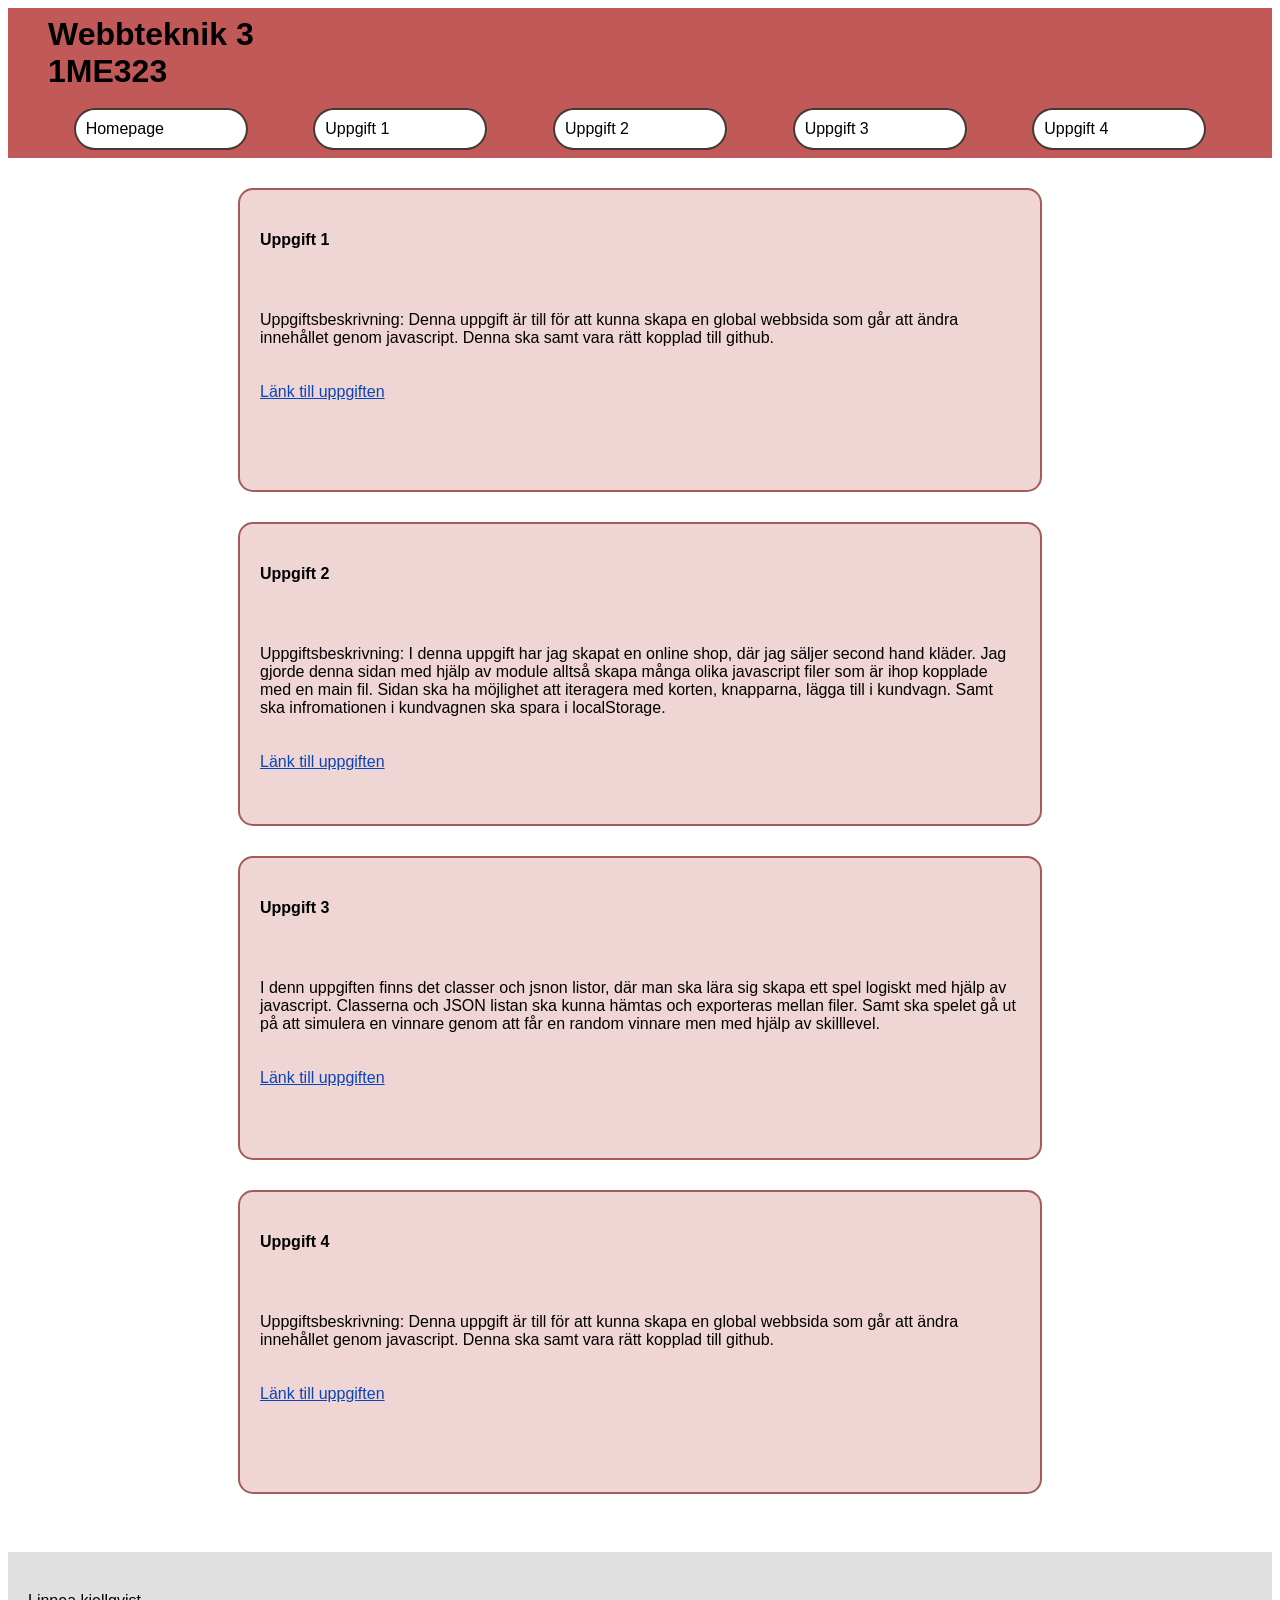
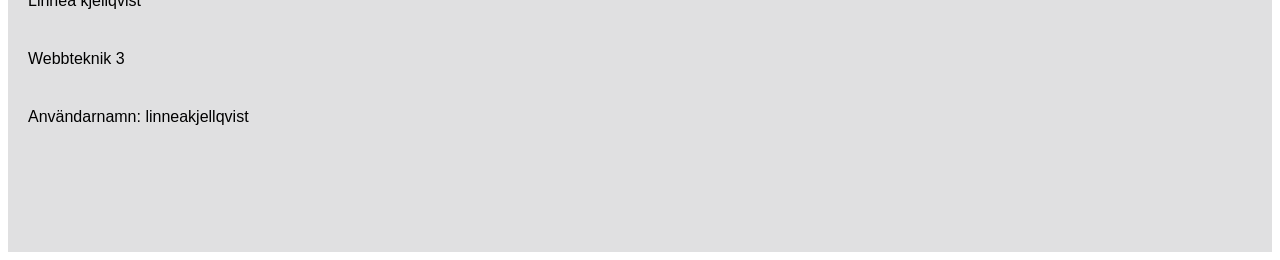
<file: index.html>
<!DOCTYPE html>
<html lang="sv">
<head>
    <meta charset="UTF-8">
    <meta name="viewport" content="width=device-width, initial-scale=1.0">
    <script type="module" src="första.js"></script>
    <link rel="stylesheet" href="style.css">
    <link rel="stylesheet" href="main.css">
    <title>Document</title>
</head>
<body>
<header>
    <div id="head">
    <h1> Webbteknik 3 <br> 1ME323</h1>
    </div>
    <nav >
        <ul id="global">
            <li id="homepage"><a href="index.html">Homepage</a></li>
        </ul>
        </nav>
    </header>
    <section id="kort">

    </section>
    <br>
    <footer id="info">
        <p>Linnea kjellqvist</p>
        <p>Webbteknik 3</p>
        <p>Användarnamn: linneakjellqvist</p>
    </footer>
</body>
</html>
</file>
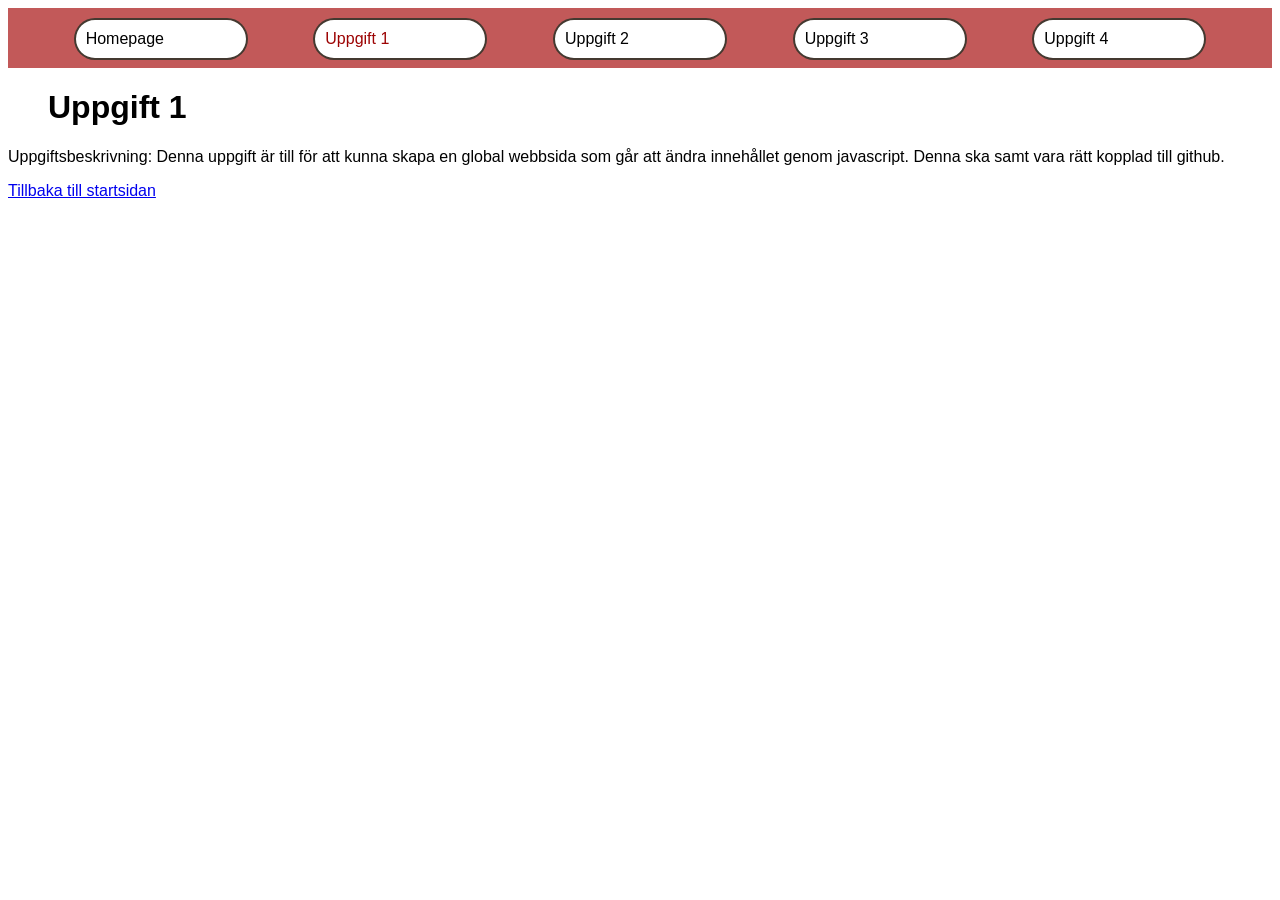
<file: assignment1/uppgift1.html>
<!DOCTYPE html>
<html lang="sv">
<head>
    <meta charset="UTF-8">
    <meta name="viewport" content="width=device-width, initial-scale=1.0">
    <script type="module" src="uppgift1.js"></script>
    <link rel="stylesheet" href="../style.css" >
    <title>Document</title>
</head>
<body>
    <header>
        <nav >
            <ul id="global">
                <li><a href="../index.html">Homepage</a></li>
            </ul>
        </nav>
    </header>
<div id="uppgift">
</div>
</body>
</html>
</file>
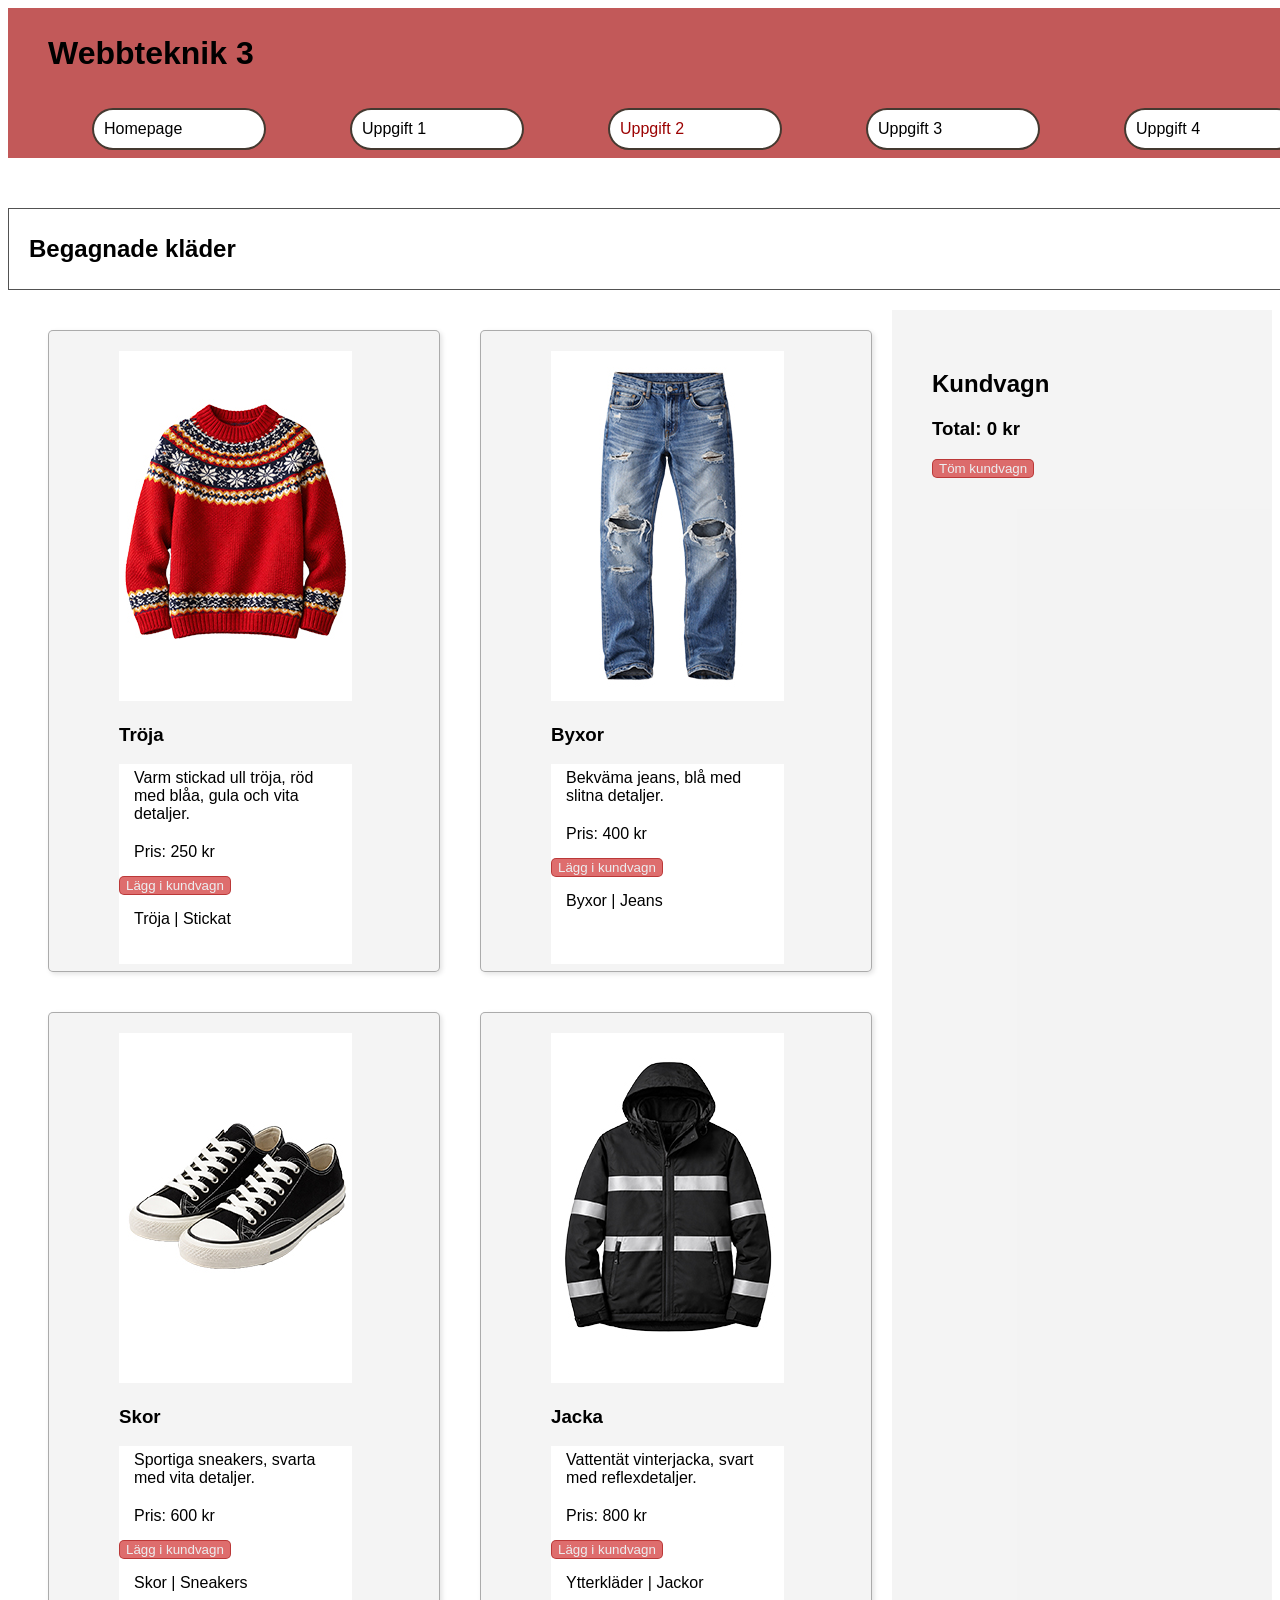
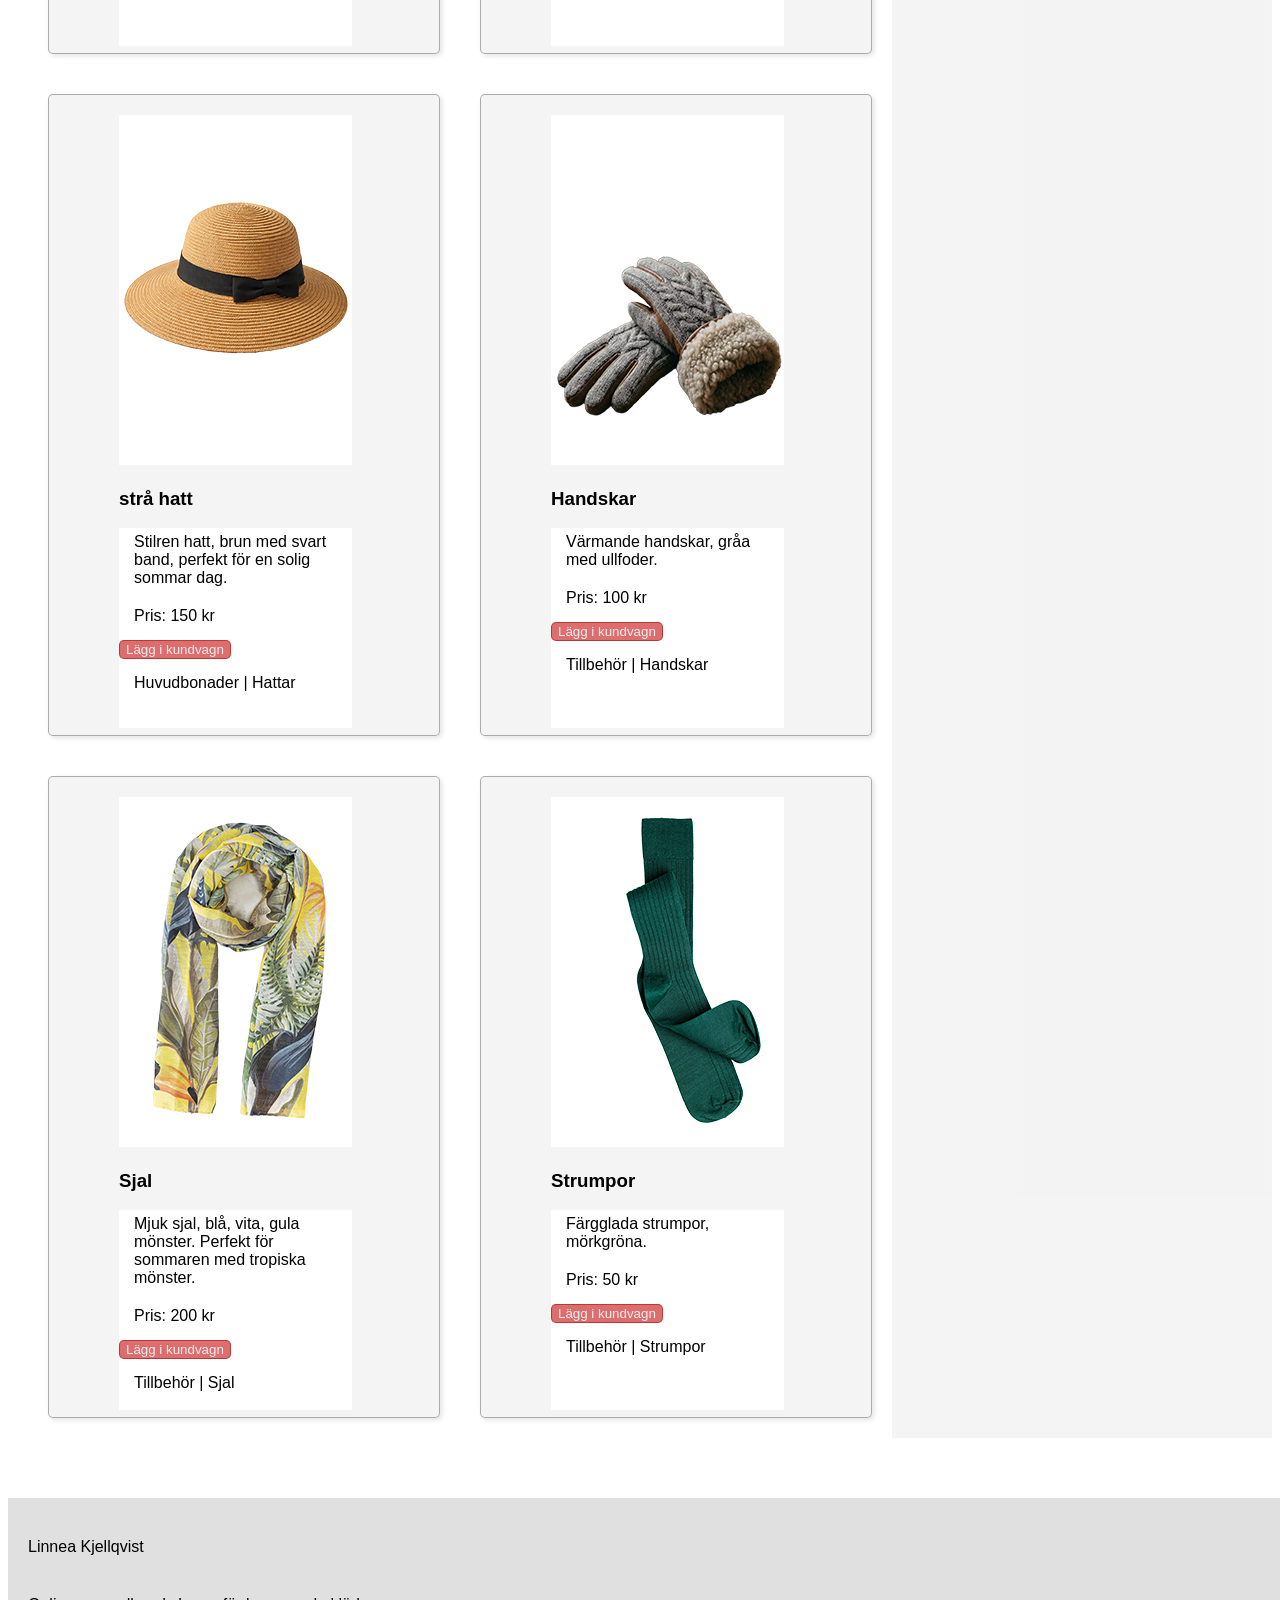
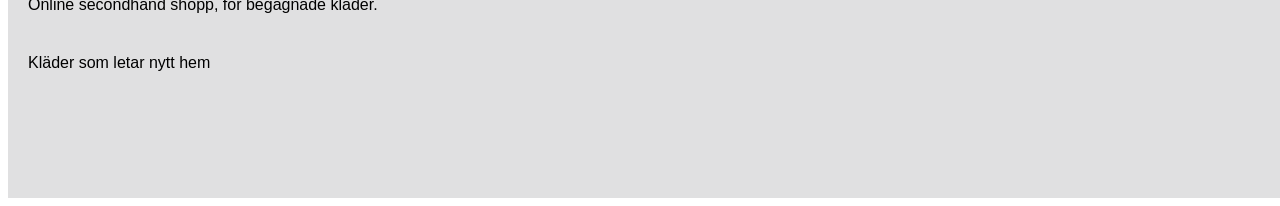
<file: assignment2/uppgift2.html>
<!DOCTYPE html>
<html lang="en">
<head>
    <meta charset="UTF-8">
    <meta name="viewport" content="width=device-width, initial-scale=1.0">
    <script type="module" src="main.js"></script>
    <link rel="stylesheet" href="../style.css">
    <link rel="stylesheet" href="uppgift2.css">
  
    
    <title>Document</title>
</head>
<body>
    <header>
        <div id="head">
            <h1>Webbteknik 3</h1>
        </div>
        <nav >
            <ul id="global">
                <li><a href="../index.html">Homepage</a></li>
            </ul>
        </nav>
        <div id="huvud">
        <h2>Begagnade kläder</h2>
        </div>
        </header>
     <main id="main">
        <section id="kort">
            </section>
        <aside id="filter">
            <h2>Kundvagn</h2>
        <div id="kundvagn">
                
        </div>
        <div>
        <h3 id="total">Totalt: 0</h3>
        </div>
        <div id="remove">
        </div>
        </aside>
    </main>
        <footer>
            <p>Linnea Kjellqvist</p>
            <p>Online secondhand shopp, för begagnade kläder.
            </p>
            <p>Kläder som letar nytt hem</p>
        </footer>
</body>
</html>
</file>
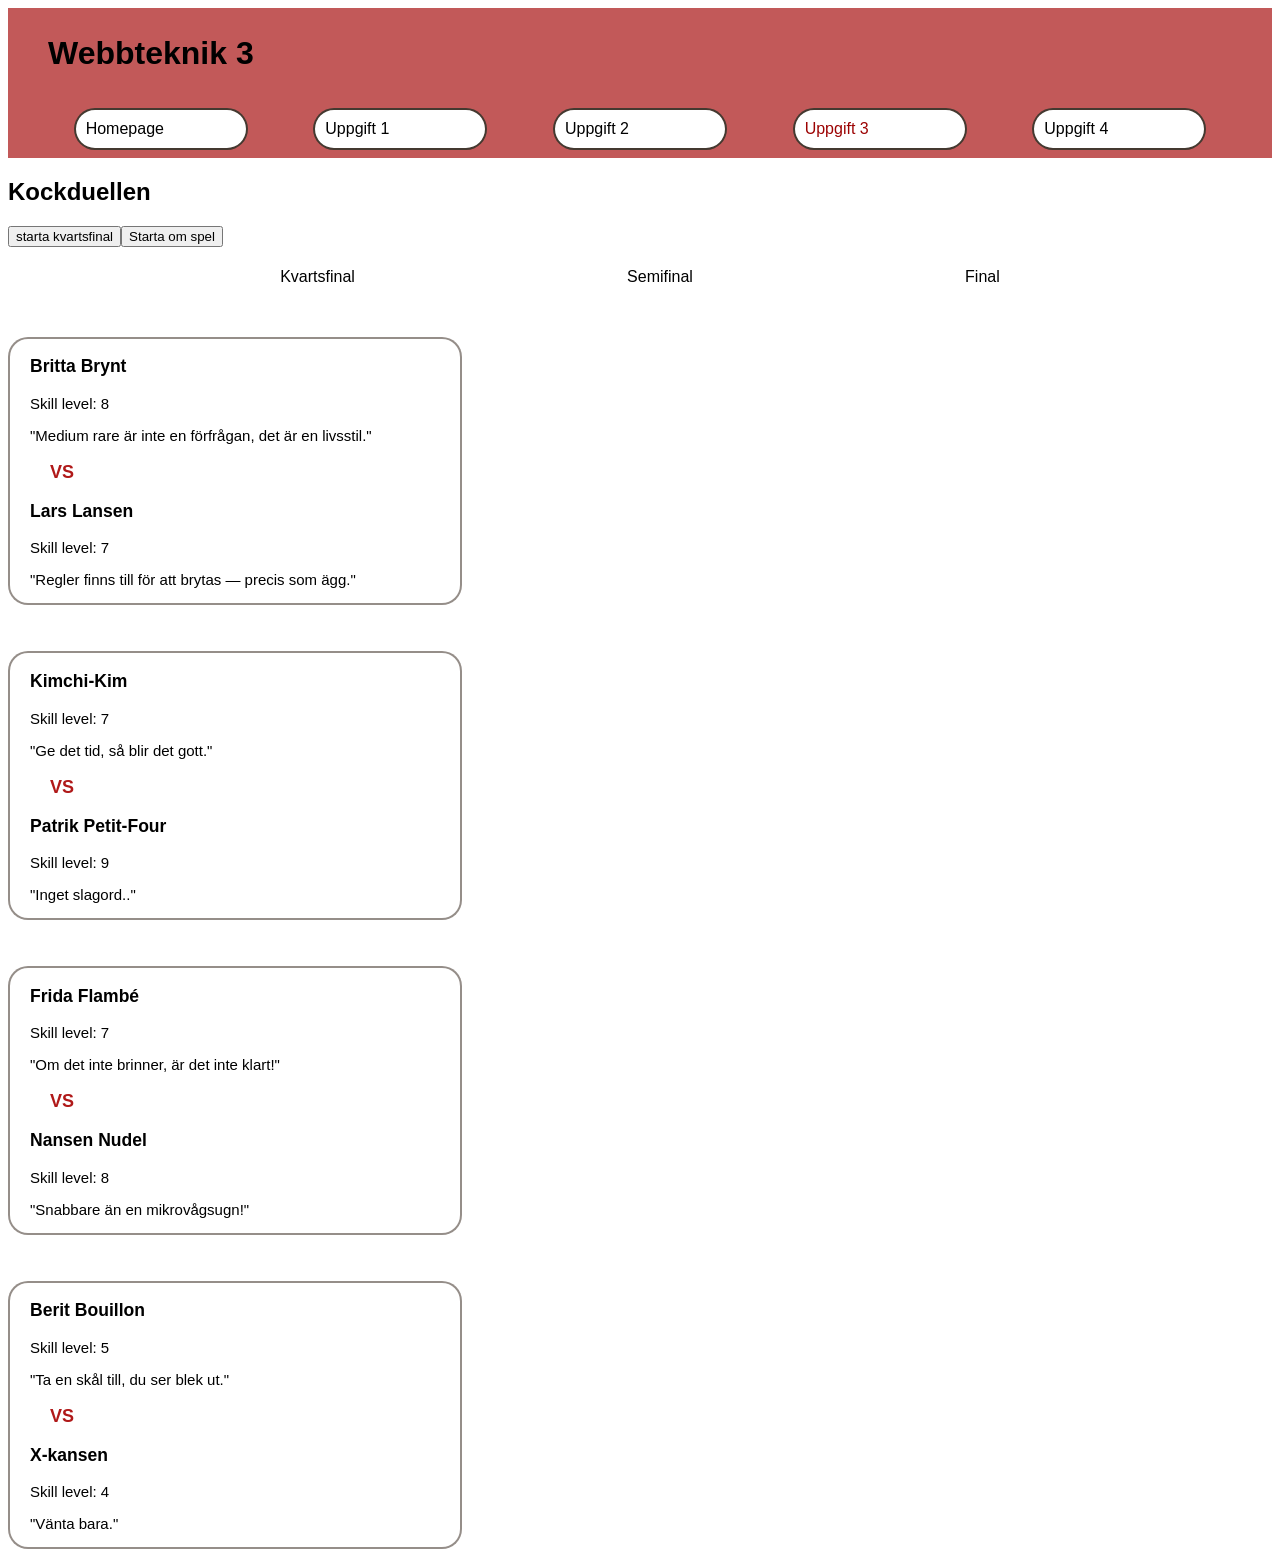
<file: assignment3/uppgift3.html>
<!DOCTYPE html>
<html lang="en">

<head>
    <meta charset="UTF-8">
    <meta name="viewport" content="width=device-width, initial-scale=1.0">
    <script type="module" src="main.js"></script>
    <link rel="stylesheet" href="uppgift3.css">
    <link rel="stylesheet" href="../style.css">
    <title>Document</title>
</head>

<body>
    <header>
        <div id="head">
            <h1>Webbteknik 3</h1>
        </div>
        <nav>
            <ul id="global">
                <li><a href="../index.html">Homepage</a></li>
            </ul>
        </nav>
        <h2>Kockduellen</h2>
    </header>


    <div id="buttons">

    </div>
    <nav id="final">
        <ul>
            <li>Kvartsfinal</li>
            <li>Semifinal</li>
            <li>Final</li>
        </ul>
    </nav>
    <section class="spelplanen">

        </div>
    </section>
</body>

</html>
</file>
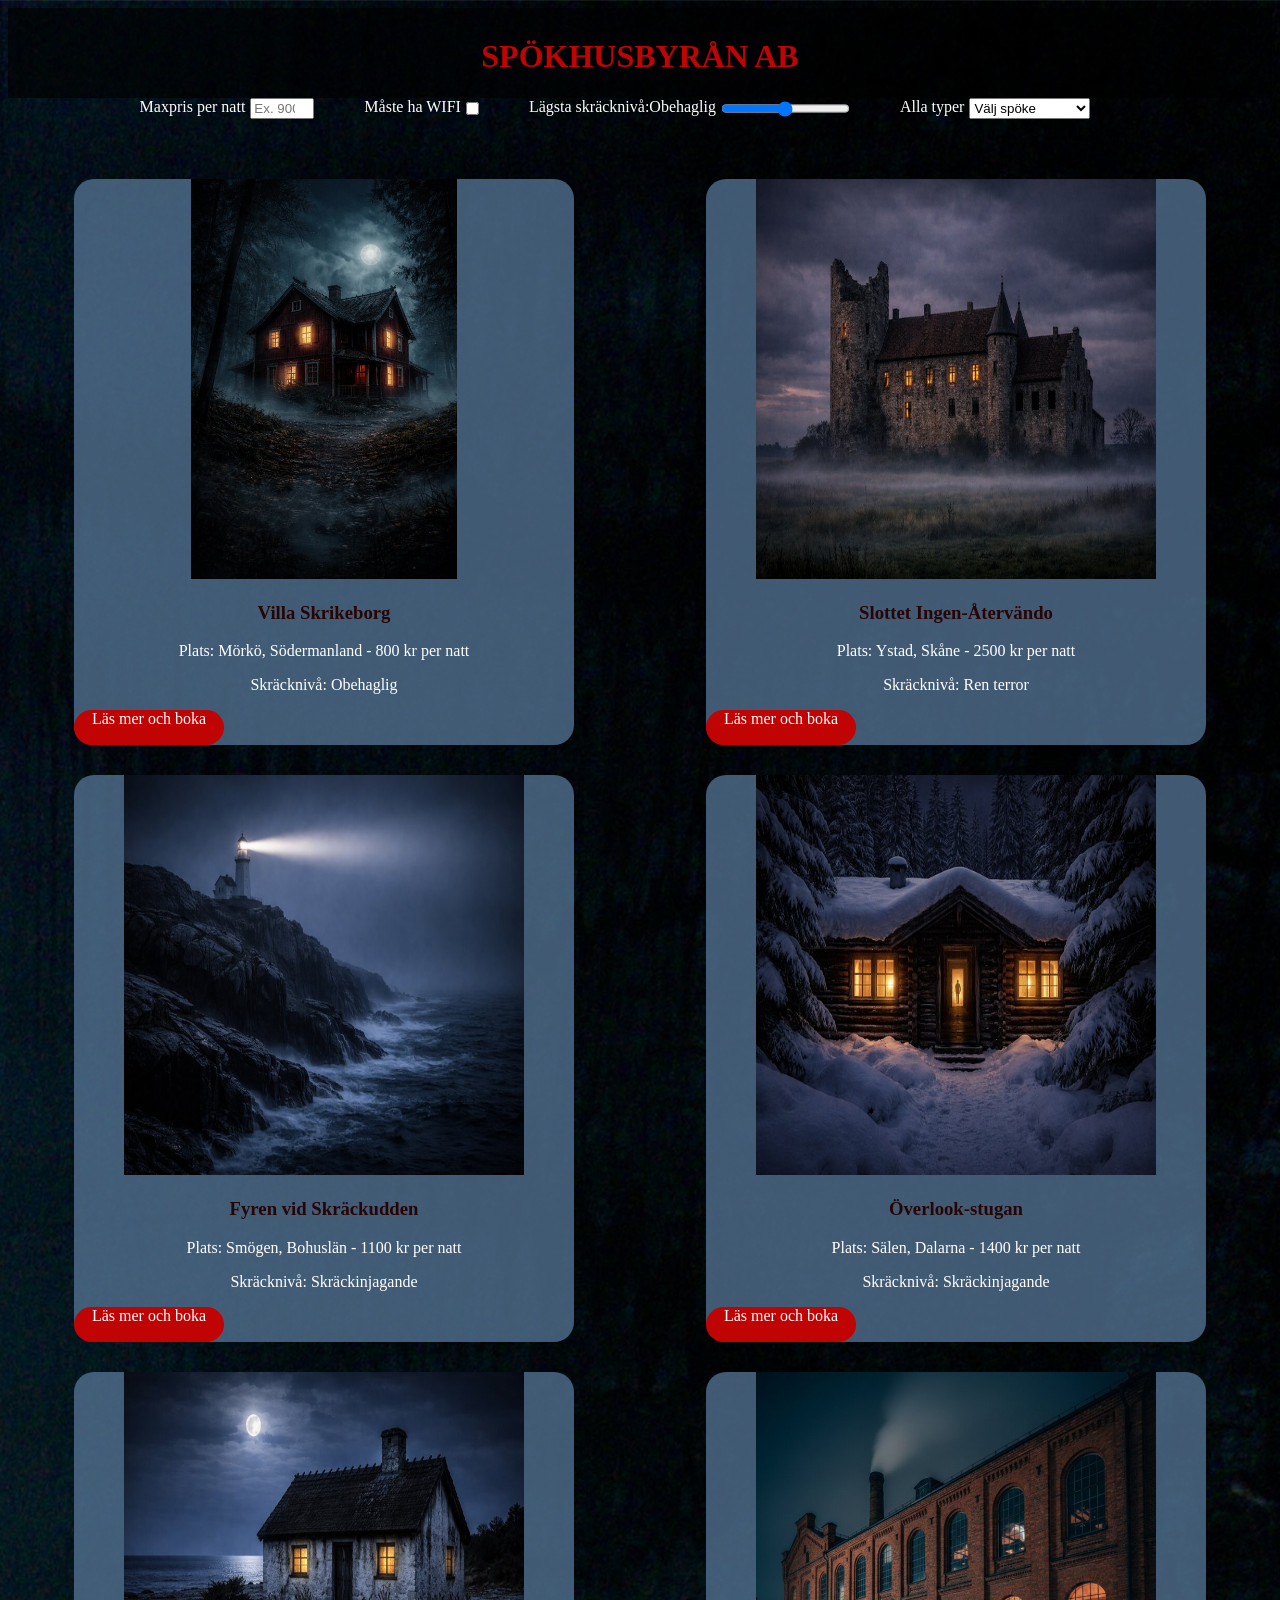
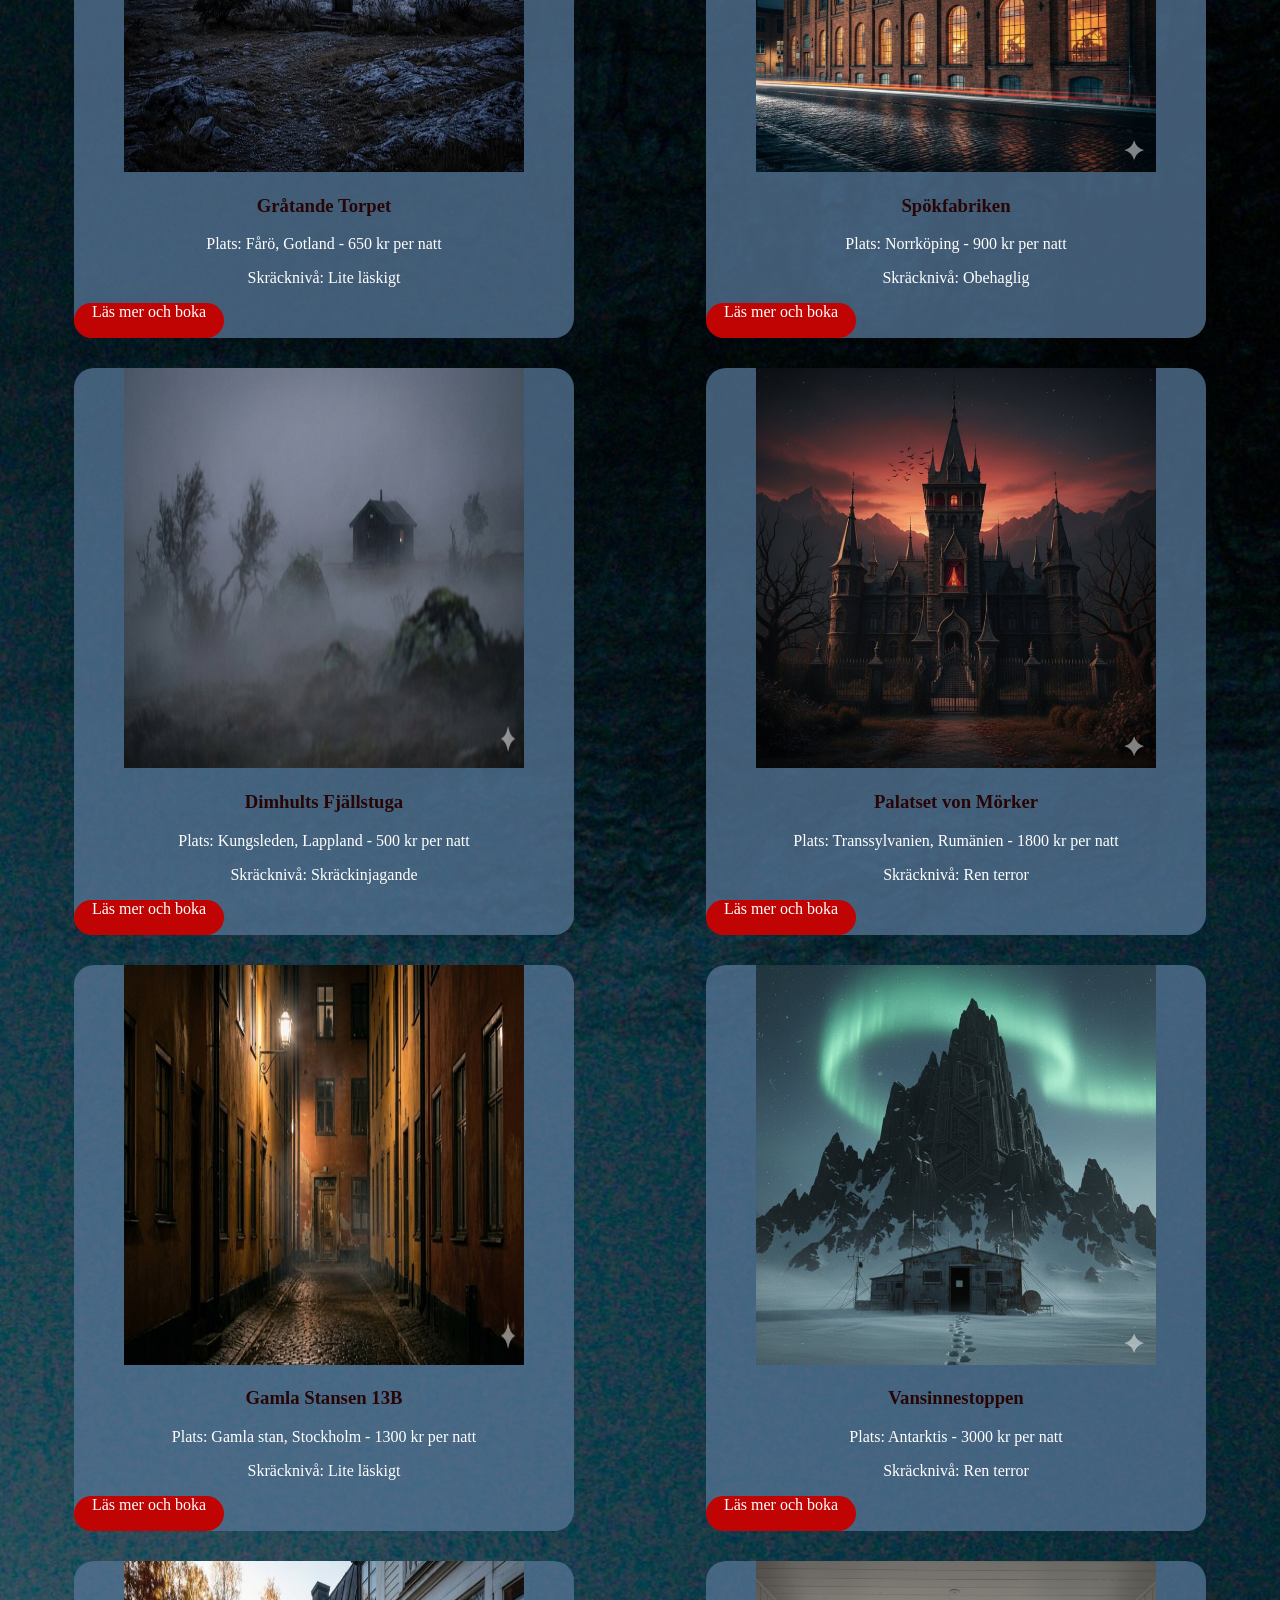
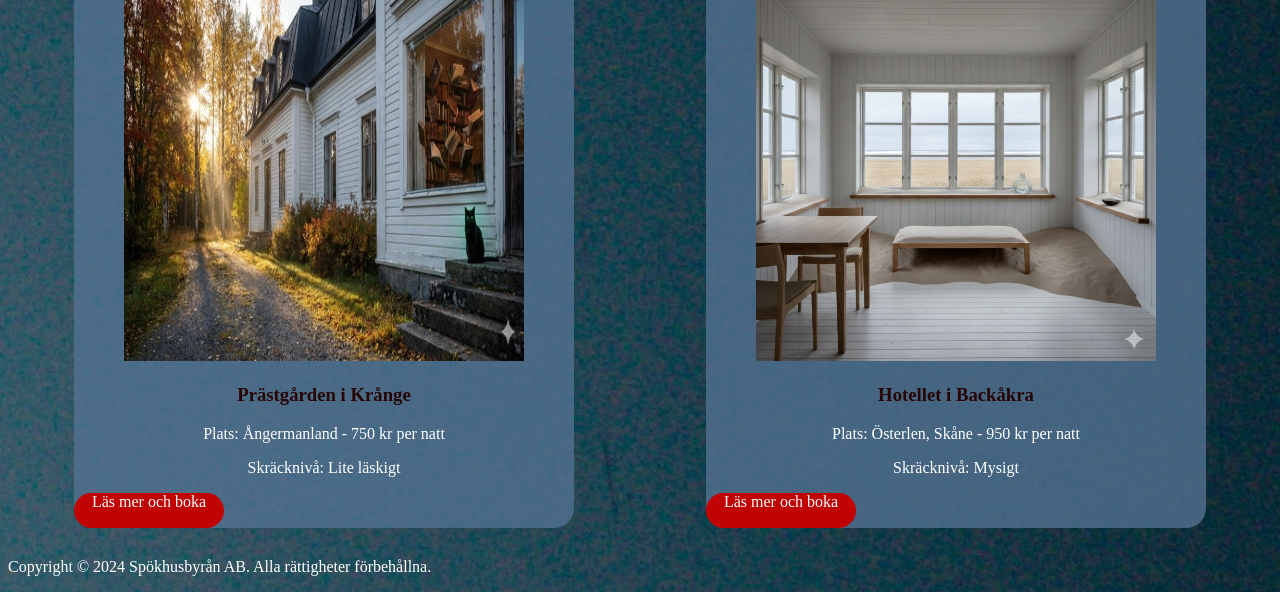
<file: assignment4/main.html>
<!DOCTYPE html>
<html lang="sv">

<head>
    <meta charset="UTF-8">
    <meta name="viewport" content="width=device-width, initial-scale=1.0">
    <script type="module" src="main.js"></script>
    <link rel="stylesheet" href="main.css">
    <title>Document</title>
</head>

<body> 
    <header>
        <div id="head">
            <h1>SPÖKHUSBYRÅN AB</h1>
        </div>
        
        <form id="filter-form">
            <label for="maxPris">Maxpris per natt</label>
            <input type="number" id="maxPris" min="500" max="3000" placeholder="Ex. 900">

            <label for="wifi" >Måste ha WIFI</label>
            <input id="wifi" type="checkbox">

            <label for="scareRange">Lägsta skräcknivå:<span id="skräck-span"> </span></label>
            <input type="range" id="scareRange" min="1" max="5" value="">

            <label for="ghost">Alla typer</label>
            <select id="ghost">
                <option value="">Välj spöke</option>
                <option value="poltergeist">poltergeist</option>
                <option value="skuggvarelse">skuggvarelse</option>
                <option value="kedjerassel">kedjerassel</option>
                <option value="vit dam">vit dam</option>
                <option value="huvudlös riddare">huvudlös riddare</option>
                <option value="sjöspöke">sjöspöke</option>
                <option value="dimvandare">dimvandare</option>
                <option value="tvillingspöken">tvillingspöken</option>
                <option value="industrispöke">industrispöke</option>
                <option value="vittra">vittra</option>
                <option value="vampyr">vampyr</option>
                <option value="kosmisk entitet">kosmisk entitet</option>
                <option value="det onämnbara">det onämnbara</option>
                <option value="odöd katt">odöd katt</option>
            </select>
        </form>
         <div id="tomm-sida"></div>
        <div id="hus"></div>
        <div id="error"></div>
        <footer>
            <p>Copyright © 2024 Spökhusbyrån AB. Alla rättigheter förbehållna.</p>
        </footer>
    </header>
</body>
</file>
<file: style.css>
body {
    display: grid;
    font-family: sans-serif;
    grid-template-columns: auto;
    grid-template-rows: auto;
    grid-template-areas: 
    "head"
    "Uppgift1"
    "Uppgift2"
    "Uppgift3"
    "footer";
}


#head {
    grid-area: head;
    display: flex;
    align-items: center;
    background-color: rgba(176, 39, 39, 0.768);
    height: 90px;
}

h1 {
    margin-left: 40px;
}

nav{
    background-color: rgba(176, 39, 39, 0.768);
    height: 60px;
}
#global {
    list-style-type: none;
    display: flex;
    align-items: center;
    justify-content: space-evenly;
    padding: 0;
    margin: 0;
}

#global a {
    text-decoration: none;
    color: black;
}

#global li {
    padding: 10px;
    margin-top: 10px;
    background-color: rgb(255, 255, 255);
    width: 150px;
    border-radius: 25px;
    border: 2px solid rgba(41, 28, 18, 0.872);
}
#global li:hover {
    background-color: rgb(222, 221, 224);
    transition: 0.2s;
}

footer {
    grid-area: footer;
    background-color: rgba(90, 88, 93, 0.183);
    height: 300px;
    margin-top: 40px;
}

footer p {
    margin-left: 20px;
    margin-top: 40px;
}

#global a.active {
    color: rgb(156, 3, 3);
}
</file>
<file: main.css>
.card{
    border-radius: 15px;
    background-color:  rgba(176, 39, 39, 0.191);
    height: 300px;
    width: 800px;
    margin: auto;
    border: 2px solid rgba(115, 2, 2, 0.583);
    margin-top: 30px;
}

.card h4, .card p, .card a{
    padding: 20px;
}

.my-div {
    text-align: center;
    padding: 10px;
}

.card a {
    color: rgb(6, 69, 186);
}
</file>
<file: assignment2/uppgift2.css>
#kort {
    display: grid;
    grid-template-columns: 1fr 1fr;
    grid-template-rows: auto;
  
}
.produkt  {
    border: 1.5px solid rgba(39, 39, 39, 0.354);
    padding: 20px;
    padding-left: 70px;
    margin: 20px;
    background-color: rgba(213, 213, 213, 0.274);
    border-radius: 5px;
    box-shadow: 2px 2px 5px rgba(0, 0, 0, 0.114);
    width: 300px;
    height: 600px;
}

main {
    display: flex;
    justify-content: space-between;
    padding: 20px;
}
aside {
    padding: 40px;
    margin-right: 90px;
    width: 300px;
    background-color: rgba(213, 213, 213, 0.274);
}
.beskrivning {
    background-color: white;
    width: 233px;
    height: 200px;
}
.beskrivning p {
    margin: 10px;
    padding: 5px;
}

.produkt.active {
    transform: scale(1.05);
    transition: 0.5s;
    box-shadow: 2px 2px 5px rgba(0, 0, 0, 0.114);
}
button {
    background-color: rgba(212, 65, 65, 0.768);
    border: 1.5px solid rgba(176, 39, 39, 0.768);
    border-radius: 5px;
    color: rgb(236, 238, 240);
}
button:hover{
    background-color: rgba(226, 133, 133, 0.768);
    color: rgba(42, 42, 42, 0.977);
}

#huvud {
    border: 1.5px solid rgba(31, 30, 30, 0.768);
    height: 80px;
    margin-top: 50px;
    display: flex;
    align-items: center;
}
#huvud h2{
    margin-left: 20px;
}
</file>
<file: assignment3/uppgift3.css>
.match {
    background-color: white;
    grid-area: kvartsfinal;
    border-radius: 20px;
    margin-top: 30px;
    border: 2px solid rgba(41, 28, 18, 0.494);
    width: 450px;
    font-size: 15px;
}

.spel {
    margin-left: 20px;
}


.vs {
    margin-left: 40px;
    font-size: large;
    font-weight: bold;
    color: rgb(176, 25, 25);
}

.spelplanen {
    display: flex;
    flex-direction: row;
    align-items: stretch;
    gap: 2rem;
}

.vinnare {
    background-color: rgba(23, 160, 23, 0.38);
    margin: 0;

}

.round {
    display: flex;
    flex-direction: column;
    justify-content: space-around;
    gap: 1rem;
}

#final li {
    text-decoration: none;
    color: black;
}

#final ul {
    list-style: none;
    list-style-type: none;
    display: flex;
    align-items: center;
    justify-content: space-evenly;
    padding: 0;
    margin: 0;
    background-color: white;
    height: 60px;
}
</file>
<file: assignment4/main.css>
.error{
    color: red;
}

body{
    background-image: url("kort.png");
    color: white;

}
#tomm-sida{
    text-align: center;
    margin-top: 30px;
    font-size: 20px;
}
#error{
    text-align: center;
    margin-top: 30px;
    font-size: 20px;
}

h1{
    color: rgb(192, 3, 3);
    margin: 0;
    display: flex;
    align-items: center;
    justify-content: center;
    padding: 30px;
}
h3{
    color: rgb(40, 5, 5);
}
#head{
    height: 90px;
    background-color: rgba(0, 0, 0, 0.629);
}

.knapp{
    
    color: white;
    text-decoration: none;
    display: flex;
    justify-content: center;
    align-items: center;
}
.divBtn, .submit, .home{
    height: 35px;
    max-width: 150px;
    background-color: rgb(192, 3, 3);
    border-radius:20px ;
}



.kort{
    background-color: rgba(84, 115, 147, 0.776);
    margin-top: 30px;
    width: 500px;
    text-align: center;
    color: rgb(255, 255, 255);
    border-radius: 20px;
    margin: auto;
    margin-top: 30px;
}

#hus {
    display: grid;
    grid-template-columns: repeat(2, 1fr);
    margin: auto;
}
img{
    max-width: 400px;
    height: 400px;
}
#filter-form{
    display: flex;
    justify-content: center;
    
}
#bookingForm{
    display: flex;
    flex-direction: column;
    align-items: center;
    gap: 10px;
}

#titel{
    font-size: 30px;
    color: rgb(255, 255, 255);
}
.card{
    background-color: rgba(84, 115, 147, 0.776);
    margin-top: 30px;
    width: 500px;
    text-align: center;
    color: rgb(255, 255, 255);
    border-radius: 20px;
    margin: auto;
}

.divBtn:hover{
    background-color: rgb(118, 8, 8);
}



input, select{
    margin-right: 50px;
    margin-left: 5px;
}

#map{
    height: 500px;
    width: 500px;
    margin: auto;
}
</file>
